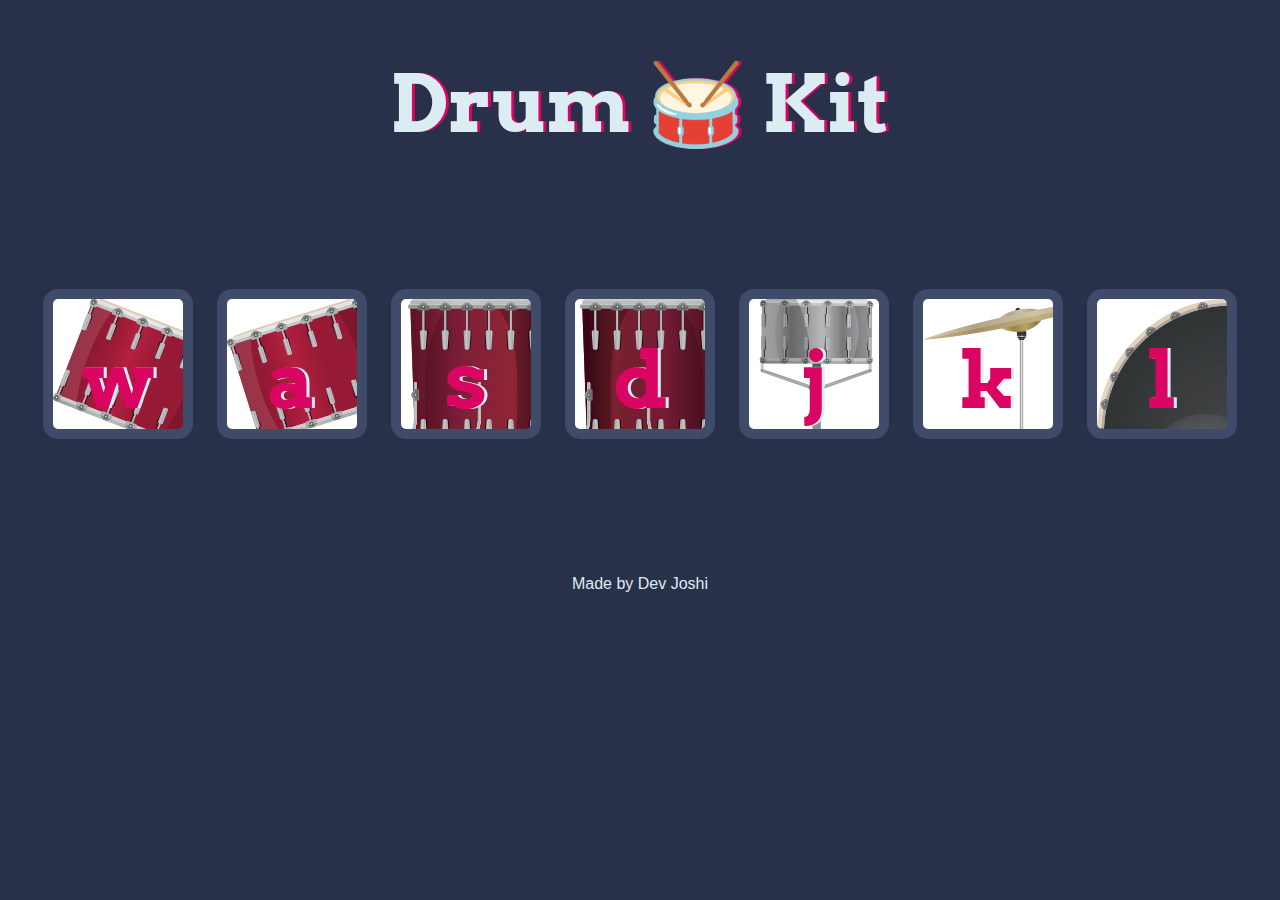
<file: Drum Kit Starting Files/index.html>
<!DOCTYPE html>
<html lang="en" dir="ltr">

<head>
  <meta charset="utf-8">
  <title>Drum Kit</title>
  <link rel="stylesheet" href="styles.css">
  <link href="https://fonts.googleapis.com/css?family=Arvo" rel="stylesheet">
   
</head>

<body>

  <h1 id="title">Drum 🥁 Kit</h1>
  <div class="set">
    <button class="w drum">w</button>
    <button class="a drum">a</button>
    <button class="s drum">s</button>
    <button class="d drum">d</button>
    <button class="j drum">j</button>
    <button class="k drum">k</button>
    <button class="l drum">l</button>
  </div>

  <script src="index.js"></script>

  <footer>
    Made by Dev Joshi
  </footer>
</body>

</html>
</file>
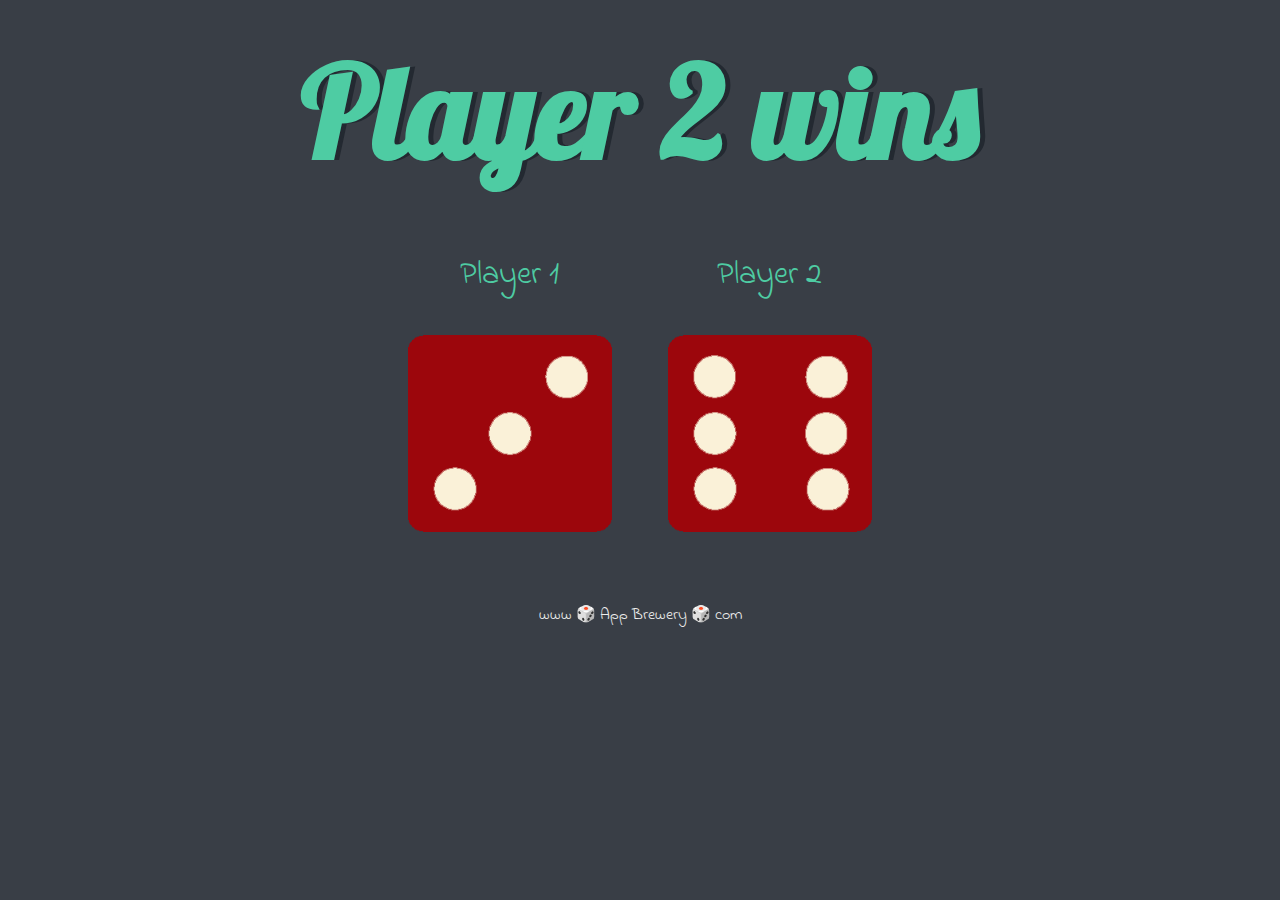
<file: Dicee Challenge - Starting Files/dice.html>
<!DOCTYPE html>
<html lang="en" dir="ltr">
  <head>
    <meta charset="utf-8">
    <title>Dicee</title>
    <link rel="stylesheet" href="styles.css">
    <link href="https://fonts.googleapis.com/css?family=Indie+Flower|Lobster" rel="stylesheet">
    
  </head>
  <body>

    <div class="container">
      <h1>Refresh Me</h1>

      <div class="dice">
        <p>Player 1</p>
        <img class="img1" id="img1" src="images/dice6.png">
      </div>

      <div class="dice">
        <p>Player 2</p>
        <img class="img2" id="img2" src="images/dice5.png">
      </div>

    </div>


  </body>

  <footer>
    www 🎲 App Brewery 🎲 com
  </footer>
</html>

<script src="./index.js"></script>
</file>
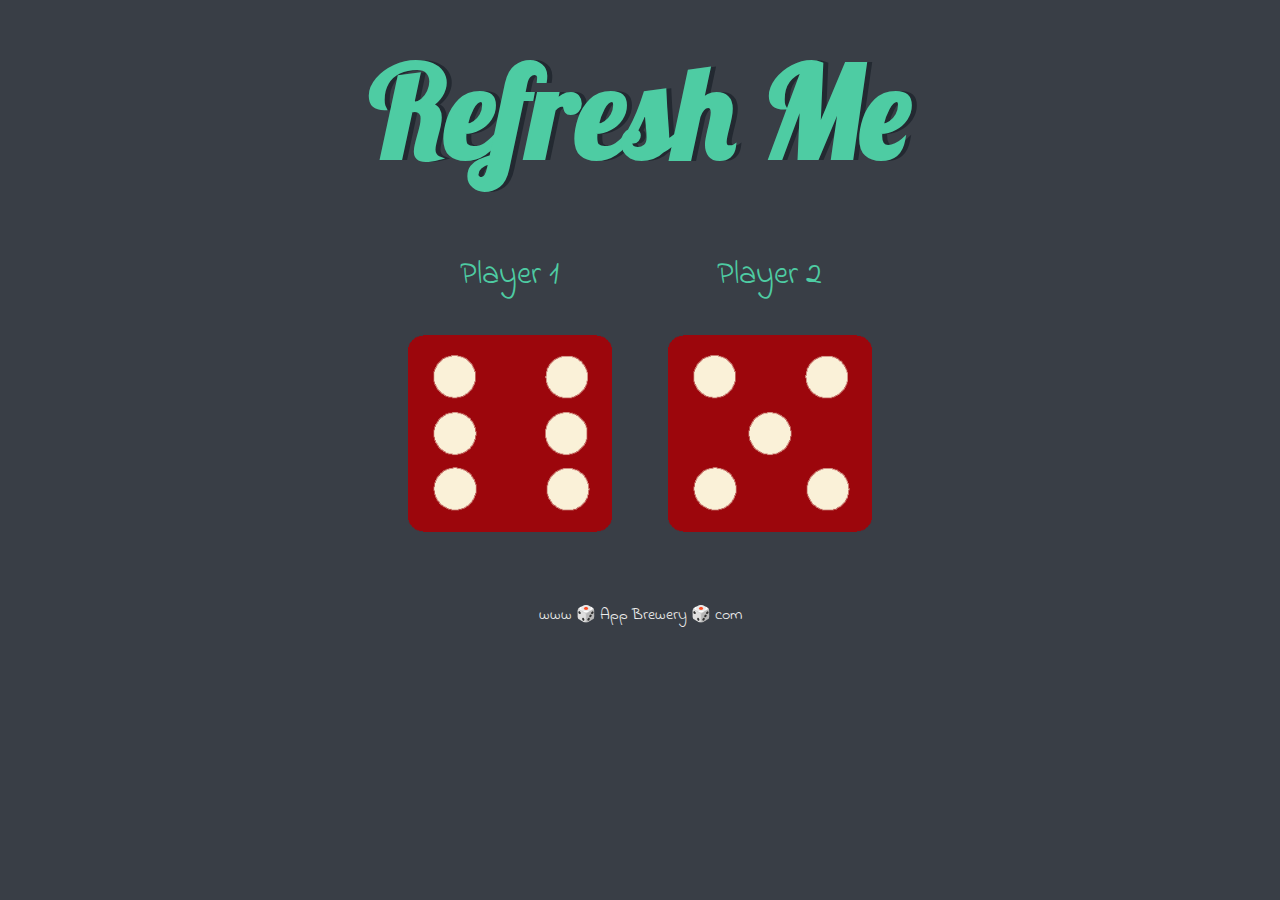
<file: Dicee Challenge - Starting Files/dicee.html>
<!DOCTYPE html>
<html lang="en" dir="ltr">
  <head>
    <meta charset="utf-8">
    <title>Dicee</title>
    <link rel="stylesheet" href="styles.css">
    <link href="https://fonts.googleapis.com/css?family=Indie+Flower|Lobster" rel="stylesheet">
    <script src="./index.js"></script>
  </head>
  <body>

    <div class="container">
      <h1>Refresh Me</h1>

      <div class="dice">
        <p>Player 1</p>
        <img class="img1" src="images/dice6.png">
      </div>

      <div class="dice">
        <p>Player 2</p>
        <img class="img2" src="images/dice5.png">
      </div>

    </div>


  </body>

  <footer>
    www 🎲 App Brewery 🎲 com
  </footer>
</html>
</file>
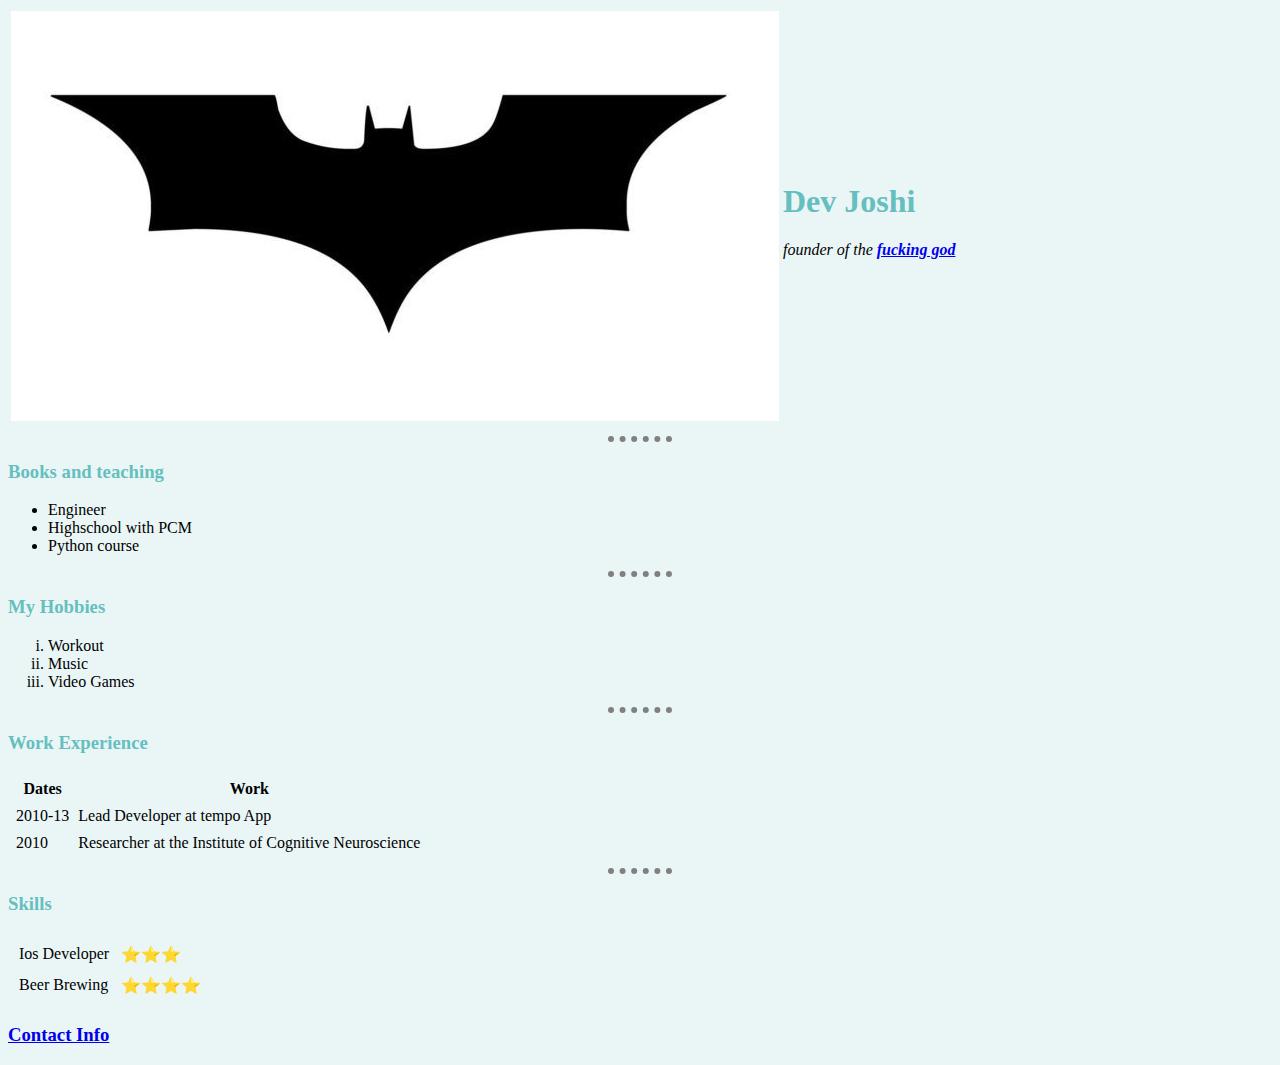
<file: Personal CV/images/test.html>
<!DOCTYPE html>
<html>
    <head>
        <meta charset="utf-8">
        <title>Dev's Site</title>
        <link rel="stylesheet" href="../css/styles.css">

    </head>
    <body>
        
     <table>
         <tr>
             <td><img src="batman.jpg"></td>
             <td>
                 <h1>Dev Joshi </h1>
                 <p><i>founder of the <strong><a href="https://en.wikipedia.org/wiki/God">fucking god</a></strong></i></p>
             </td>
         </tr>
     </table>

     <hr size="2">
     <h3>Books and teaching</h3>
        <ul>
            <li>Engineer</li>
            <li>Highschool with PCM</li>
            <li>Python course</li>
        </ul>
     <hr size="2">  
     <h3>My Hobbies</h3>
        <ol type="i">
            <li>Workout</li>
            <li>Music</li>
            <li>Video Games</li>
        </ol>

     <hr>
     <h3>Work Experience</h3>
     <table cellspacing="7">
         <thead>
             <tr>
                 <th>Dates</th>
                 <th>Work</th>
             </tr>
         </thead>
         <tbody>
            <tr>
                <td>2010-13  </td>
                <td> Lead Developer at tempo App</td>
            </tr>
            <tr>
                <td>2010</td>
                <td> Researcher at the Institute of Cognitive Neuroscience</td>
            </tr>
         </tbody>
     </table>

     <hr>
     <h3>Skills</h3>
     <table cellspacing="10">
        <tbody>
            <tr>
                <td>Ios Developer</td>
                <td>⭐⭐⭐</td>
            </tr>
            <tr>
                <td>Beer Brewing</td>
                <td>⭐⭐⭐⭐</td>
            </tr>
        </tbody>
     </table>
     <h3><a href="./contact.html">Contact Info</a></h3>
    </body>
</html>
</file>
<file: Drum Kit Starting Files/styles.css>
body {
  text-align: center;
  background-color: #283149;
}

h1 {
  font-size: 5rem;
  color: #DBEDF3;
  font-family: "Arvo", cursive;
  text-shadow: 3px 0 #DA0463;

}

footer {
  color: #DBEDF3;
  font-family: sans-serif;
}

.w {
  background-image: url("images/tom1.png");
  
}

.a {
  background-image: url("images/tom2.png");

}

.s {
  background-image: url("images/tom3.png");

}

.d {
  background-image: url("images/tom4.png");
}


.j {
  background-image: url("images/snare.png");
  
}

.k {
  background-image: url("images/crash.png");
  
}

.l {
  background-image: url("images/kick.png");
}

.set {
  margin: 10% auto;
}

.game-over {
  background-color: red;
  opacity: 0.8;
}

.pressed {
  box-shadow: 0 3px 4px 0 #DBEDF3;
  opacity: 0.5;
}

.red {
  color: red;
}

.drum {
  outline: none;
  border: 10px solid #404B69;
  font-size: 5rem;
  font-family: 'Arvo', cursive;
  line-height: 2;
  font-weight: 900;
  color: #DA0463;
  text-shadow: 3px 0 #DBEDF3;
  border-radius: 15px;
  display: inline-block;
  width: 150px;
  height: 150px;
  text-align: center;
  margin: 10px;
  background-color: white;
}
</file>
<file: Dicee Challenge - Starting Files/styles.css>
.container {
  width: 70%;
  margin: auto;
  text-align: center;
}

.dice {
  text-align: center;
  display: inline-block;

}

body {
  background-color: #393E46;
}

h1 {
  margin: 30px;
  font-family: 'Lobster', cursive;
  text-shadow: 5px 0 #232931;
  font-size: 8rem;
  color: #4ECCA3;
}

p {
  font-size: 2rem;
  color: #4ECCA3;
  font-family: 'Indie Flower', cursive;
}

img {
  width: 80%;
}

footer {
  margin-top: 5%;
  color: #EEEEEE;
  text-align: center;
  font-family: 'Indie Flower', cursive;

}
</file>
<file: Personal CV/css/styles.css>
body {
    background-color: #EAF6F6
}

hr {
   background-color: none;
   border-style: none;
   border-top-style: dotted;
   border-top-color: gray;
   border-width: 6px; 
   width: 5%
}

h1 {
    color: #66BFBF
}

h3 {
    color:  #66BFBF
}

img {
    background-color: #EAF6F6;
}
</file>
